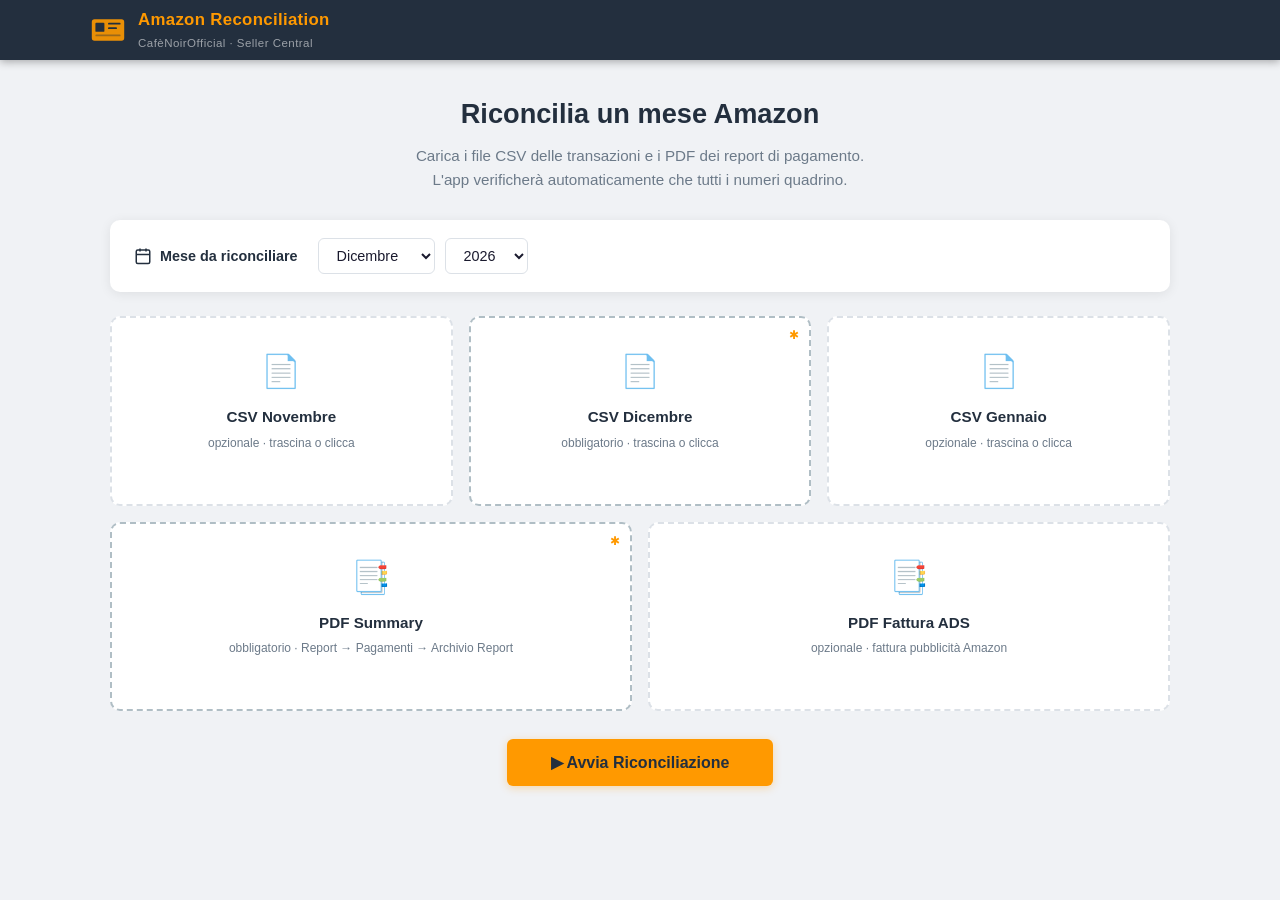
<file: index.html>
<!DOCTYPE html>
<html lang="it">
<head>
  <meta charset="UTF-8" />
  <meta name="viewport" content="width=device-width, initial-scale=1.0" />
  <title>Amazon Reconciliation — CafèNoirOfficial</title>
  <link rel="stylesheet" href="style.css" />
</head>
<body>

<!-- ═══════════════════════════════════════════════════════════════════
     HEADER
═══════════════════════════════════════════════════════════════════ -->
<header class="site-header">
  <div class="header-inner">
    <div class="header-brand">
      <svg class="header-logo" viewBox="0 0 40 40" fill="none" xmlns="http://www.w3.org/2000/svg">
        <rect x="2" y="8" width="36" height="24" rx="3" fill="#FF9900" opacity=".9"/>
        <rect x="6" y="12" width="10" height="10" rx="1" fill="#232F3E"/>
        <rect x="20" y="12" width="14" height="2" rx="1" fill="#232F3E"/>
        <rect x="20" y="17" width="10" height="2" rx="1" fill="#232F3E"/>
        <rect x="6" y="25" width="28" height="2" rx="1" fill="#232F3E" opacity=".4"/>
      </svg>
      <div>
        <div class="header-title">Amazon Reconciliation</div>
        <div class="header-subtitle">CafèNoirOfficial · Seller Central</div>
      </div>
    </div>
  </div>
</header>

<!-- ═══════════════════════════════════════════════════════════════════
     VIEW 1 — UPLOAD
═══════════════════════════════════════════════════════════════════ -->
<main id="upload-view">
  <div class="container">

    <div class="page-intro">
      <h1>Riconcilia un mese Amazon</h1>
      <p>Carica i file CSV delle transazioni e i PDF dei report di pagamento.<br>
         L'app verificherà automaticamente che tutti i numeri quadrino.</p>
    </div>

    <!-- Selettori mese/anno -->
    <div class="card month-card">
      <label class="month-label">
        <svg width="18" height="18" viewBox="0 0 24 24" fill="none" stroke="currentColor" stroke-width="2">
          <rect x="3" y="4" width="18" height="18" rx="2"/><line x1="16" y1="2" x2="16" y2="6"/>
          <line x1="8" y1="2" x2="8" y2="6"/><line x1="3" y1="10" x2="21" y2="10"/>
        </svg>
        Mese da riconciliare
      </label>
      <div class="month-selectors">
        <select id="sel-month" onchange="updateLabels()">
          <option value="1">Gennaio</option><option value="2">Febbraio</option>
          <option value="3">Marzo</option><option value="4">Aprile</option>
          <option value="5">Maggio</option><option value="6">Giugno</option>
          <option value="7">Luglio</option><option value="8">Agosto</option>
          <option value="9">Settembre</option><option value="10">Ottobre</option>
          <option value="11">Novembre</option><option value="12">Dicembre</option>
        </select>
        <select id="sel-year" onchange="updateLabels()">
        </select>
      </div>
    </div>

    <!-- Zona upload file -->
    <form id="upload-form" onsubmit="submitForm(event)">

      <!-- CSV row -->
      <div class="upload-row upload-row-3">
        <div class="drop-zone" id="zone-csv-prev" data-field="csv_prev" data-optional="true">
          <div class="drop-icon">📄</div>
          <div class="drop-label" id="label-csv-prev">CSV Dicembre</div>
          <div class="drop-hint">opzionale · trascina o clicca</div>
          <div class="drop-file-name" id="name-csv-prev"></div>
          <input type="file" id="input-csv-prev" accept=".csv,.txt" hidden />
        </div>

        <div class="drop-zone required" id="zone-csv-target" data-field="csv_target">
          <div class="drop-icon">📄</div>
          <div class="drop-label" id="label-csv-target">CSV Gennaio</div>
          <div class="drop-hint">obbligatorio · trascina o clicca</div>
          <div class="drop-file-name" id="name-csv-target"></div>
          <input type="file" id="input-csv-target" accept=".csv,.txt" hidden />
        </div>

        <div class="drop-zone" id="zone-csv-next" data-field="csv_next" data-optional="true">
          <div class="drop-icon">📄</div>
          <div class="drop-label" id="label-csv-next">CSV Febbraio</div>
          <div class="drop-hint">opzionale · trascina o clicca</div>
          <div class="drop-file-name" id="name-csv-next"></div>
          <input type="file" id="input-csv-next" accept=".csv,.txt" hidden />
        </div>
      </div>

      <!-- PDF row -->
      <div class="upload-row upload-row-2">
        <div class="drop-zone required" id="zone-pdf-summary" data-field="pdf_summary">
          <div class="drop-icon">📑</div>
          <div class="drop-label">PDF Summary</div>
          <div class="drop-hint">obbligatorio · Report → Pagamenti → Archivio Report</div>
          <div class="drop-file-name" id="name-pdf-summary"></div>
          <input type="file" id="input-pdf-summary" accept=".pdf" hidden />
        </div>

        <div class="drop-zone" id="zone-pdf-ads" data-field="pdf_ads" data-optional="true">
          <div class="drop-icon">📑</div>
          <div class="drop-label">PDF Fattura ADS</div>
          <div class="drop-hint">opzionale · fattura pubblicità Amazon</div>
          <div class="drop-file-name" id="name-pdf-ads"></div>
          <input type="file" id="input-pdf-ads" accept=".pdf" hidden />
        </div>
      </div>

      <!-- Errore e submit -->
      <div id="upload-error" class="alert-error hidden"></div>

      <div class="submit-row">
        <button type="submit" class="btn-primary" id="btn-submit">
          <span id="btn-text">▶ Avvia Riconciliazione</span>
          <span id="btn-spinner" class="spinner hidden"></span>
        </button>
      </div>

    </form>
  </div>
</main>

<!-- ═══════════════════════════════════════════════════════════════════
     VIEW 2 — RESULTS DASHBOARD
═══════════════════════════════════════════════════════════════════ -->
<main id="results-view" class="hidden">
  <div class="container">

    <!-- Back -->
    <button class="btn-back" onclick="showUpload()">
      ← Nuova Riconciliazione
    </button>

    <!-- Warnings -->
    <div id="warnings-box" class="warnings-box hidden"></div>

    <!-- Dashboard Header -->
    <div class="dash-header">
      <h1 id="dash-title" class="dash-title"></h1>
      <div id="dash-subtitle" class="dash-subtitle"></div>
    </div>

    <!-- RICONCILIAZIONE 1 -->
    <section class="recon-section">
      <h2 class="recon-section-title">
        RICONCILIAZIONE 1 <span class="recon-section-sub">— Verifica PDF Summary vs CSV Transazioni</span>
      </h2>
      <div class="table-wrapper">
        <table class="recon-table">
          <thead>
            <tr>
              <th>Voce</th>
              <th class="num">Da CSV</th>
              <th class="num">Da PDF Summary</th>
              <th class="num">Differenza</th>
              <th class="center">Esito</th>
            </tr>
          </thead>
          <tbody id="ric1-tbody"></tbody>
        </table>
      </div>
    </section>

    <!-- RICONCILIAZIONE 2 -->
    <section class="recon-section">
      <h2 class="recon-section-title">
        RICONCILIAZIONE 2 <span class="recon-section-sub">— Verifica Cash ricevuto sul conto corrente</span>
      </h2>
      <div class="table-wrapper">
        <table class="recon-table">
          <thead>
            <tr>
              <th>Periodo saldato</th>
              <th class="num">Vendite nette</th>
              <th class="num">IVA vendite</th>
              <th class="num">Spese</th>
              <th class="num">Totale periodo</th>
            </tr>
          </thead>
          <tbody id="ric2-tbody"></tbody>
        </table>
      </div>
    </section>

    <!-- VERIFICA CHIUSURA SETTLEMENT PERIOD -->
    <section class="recon-section">
      <h2 class="recon-section-title">
        VERIFICA CHIUSURA SETTLEMENT PERIOD
        <span class="recon-section-sub">(tutti i periodi coinvolti in <span id="mese-verifica"></span>)</span>
      </h2>
      <div class="table-wrapper">
        <table class="recon-table">
          <thead>
            <tr>
              <th>Periodo</th>
              <th>Date</th>
              <th class="num">Tx sum</th>
              <th class="num">Bonifico</th>
              <th class="num">Differenza (deve = 0)</th>
            </tr>
          </thead>
          <tbody id="verifica-tbody"></tbody>
        </table>
      </div>
    </section>

    <!-- NOTE & LEGENDA -->
    <section class="recon-section legenda-section">
      <h2 class="recon-section-title">NOTE &amp; LEGENDA</h2>
      <table class="legenda-table">
        <tbody id="legenda-tbody"></tbody>
      </table>
    </section>

  </div>
</main>

<script src="app.js"></script>
</body>
</html>
</file>
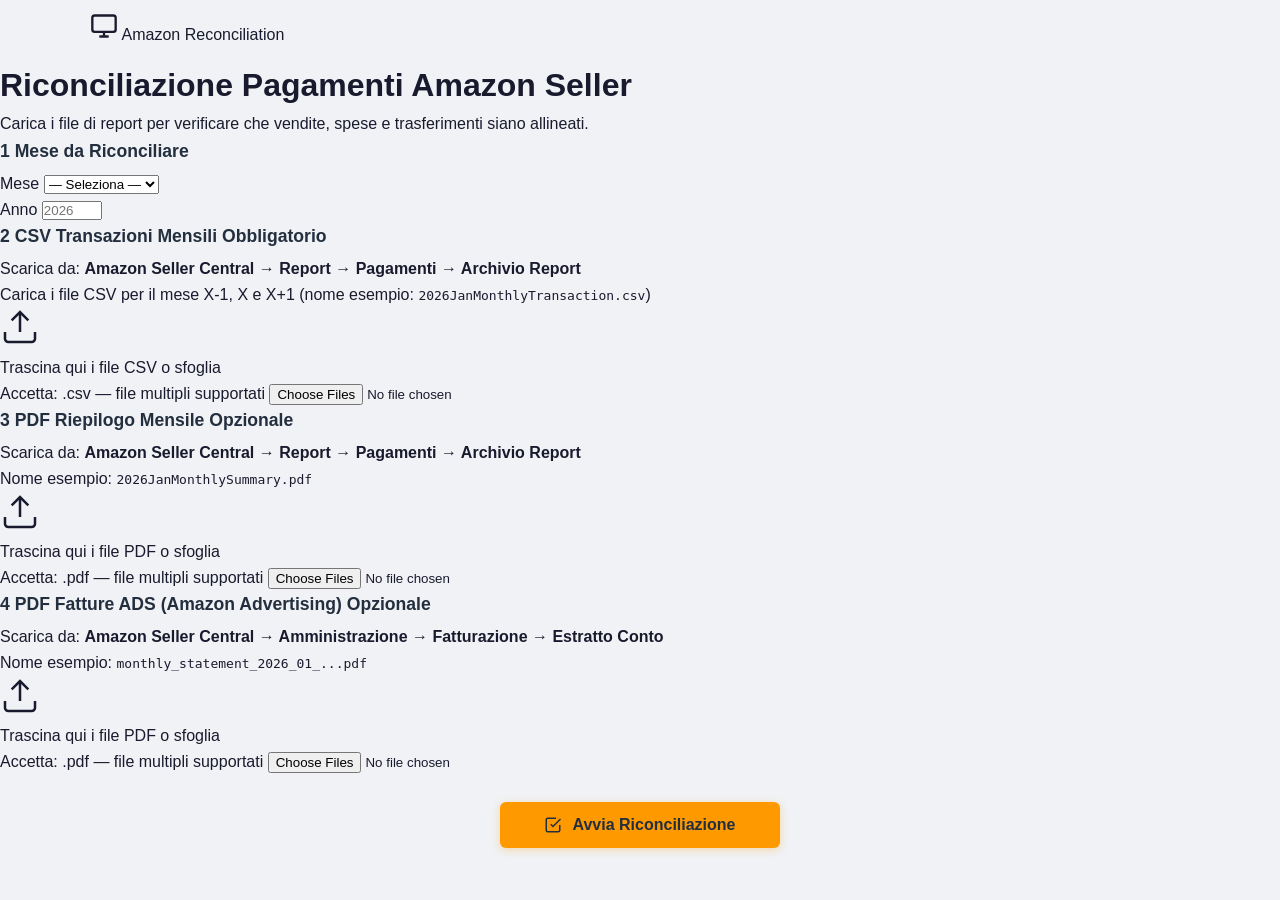
<file: static/index.html>
<!DOCTYPE html>
<html lang="it">
<head>
  <meta charset="UTF-8" />
  <meta name="viewport" content="width=device-width, initial-scale=1.0" />
  <title>Amazon Riconciliazione — Carica File</title>
  <link rel="stylesheet" href="/style.css" />
</head>
<body>
  <header class="app-header">
    <div class="header-inner">
      <div class="logo">
        <svg width="28" height="28" viewBox="0 0 24 24" fill="none" stroke="currentColor" stroke-width="2"><rect x="2" y="3" width="20" height="14" rx="2"/><path d="M8 21h8M12 17v4"/></svg>
        <span>Amazon Reconciliation</span>
      </div>
    </div>
  </header>

  <main class="upload-page">
    <div class="page-title">
      <h1>Riconciliazione Pagamenti Amazon Seller</h1>
      <p class="subtitle">Carica i file di report per verificare che vendite, spese e trasferimenti siano allineati.</p>
    </div>

    <form id="reconcile-form" class="upload-form" novalidate>

      <!-- Target month -->
      <section class="form-section">
        <h2 class="section-title">
          <span class="step-badge">1</span>
          Mese da Riconciliare
        </h2>
        <div class="month-picker-row">
          <div class="field-group">
            <label for="target-month">Mese</label>
            <select id="target-month" name="target_month" required>
              <option value="">— Seleziona —</option>
              <option value="1">Gennaio</option><option value="2">Febbraio</option>
              <option value="3">Marzo</option><option value="4">Aprile</option>
              <option value="5">Maggio</option><option value="6">Giugno</option>
              <option value="7">Luglio</option><option value="8">Agosto</option>
              <option value="9">Settembre</option><option value="10">Ottobre</option>
              <option value="11">Novembre</option><option value="12">Dicembre</option>
            </select>
          </div>
          <div class="field-group">
            <label for="target-year">Anno</label>
            <input type="number" id="target-year" name="target_year"
              min="2020" max="2030" placeholder="2026" required />
          </div>
        </div>
      </section>

      <!-- CSV files -->
      <section class="form-section">
        <h2 class="section-title">
          <span class="step-badge">2</span>
          CSV Transazioni Mensili
          <span class="badge-required">Obbligatorio</span>
        </h2>
        <p class="field-hint">
          Scarica da: <strong>Amazon Seller Central → Report → Pagamenti → Archivio Report</strong><br />
          Carica i file CSV per il mese X-1, X e X+1 (nome esempio: <code>2026JanMonthlyTransaction.csv</code>)
        </p>
        <div class="dropzone" id="csv-dropzone" data-input="csv-input">
          <svg width="40" height="40" viewBox="0 0 24 24" fill="none" stroke="currentColor" stroke-width="1.5">
            <path d="M21 15v4a2 2 0 0 1-2 2H5a2 2 0 0 1-2-2v-4"/><polyline points="17 8 12 3 7 8"/><line x1="12" y1="3" x2="12" y2="15"/>
          </svg>
          <p>Trascina qui i file CSV o <label for="csv-input" class="link-label">sfoglia</label></p>
          <span class="accepted-types">Accetta: .csv — file multipli supportati</span>
          <input type="file" id="csv-input" name="csv_files" multiple accept=".csv" class="hidden-input" />
        </div>
        <ul class="file-list" id="csv-file-list"></ul>
      </section>

      <!-- PDF Summary -->
      <section class="form-section">
        <h2 class="section-title">
          <span class="step-badge">3</span>
          PDF Riepilogo Mensile
          <span class="badge-optional">Opzionale</span>
        </h2>
        <p class="field-hint">
          Scarica da: <strong>Amazon Seller Central → Report → Pagamenti → Archivio Report</strong><br />
          Nome esempio: <code>2026JanMonthlySummary.pdf</code>
        </p>
        <div class="dropzone" id="pdf-summary-dropzone" data-input="pdf-summary-input">
          <svg width="40" height="40" viewBox="0 0 24 24" fill="none" stroke="currentColor" stroke-width="1.5">
            <path d="M21 15v4a2 2 0 0 1-2 2H5a2 2 0 0 1-2-2v-4"/><polyline points="17 8 12 3 7 8"/><line x1="12" y1="3" x2="12" y2="15"/>
          </svg>
          <p>Trascina qui i file PDF o <label for="pdf-summary-input" class="link-label">sfoglia</label></p>
          <span class="accepted-types">Accetta: .pdf — file multipli supportati</span>
          <input type="file" id="pdf-summary-input" name="pdf_summary_files" multiple accept=".pdf" class="hidden-input" />
        </div>
        <ul class="file-list" id="pdf-summary-file-list"></ul>
      </section>

      <!-- PDF ADS -->
      <section class="form-section">
        <h2 class="section-title">
          <span class="step-badge">4</span>
          PDF Fatture ADS (Amazon Advertising)
          <span class="badge-optional">Opzionale</span>
        </h2>
        <p class="field-hint">
          Scarica da: <strong>Amazon Seller Central → Amministrazione → Fatturazione → Estratto Conto</strong><br />
          Nome esempio: <code>monthly_statement_2026_01_...pdf</code>
        </p>
        <div class="dropzone" id="pdf-ads-dropzone" data-input="pdf-ads-input">
          <svg width="40" height="40" viewBox="0 0 24 24" fill="none" stroke="currentColor" stroke-width="1.5">
            <path d="M21 15v4a2 2 0 0 1-2 2H5a2 2 0 0 1-2-2v-4"/><polyline points="17 8 12 3 7 8"/><line x1="12" y1="3" x2="12" y2="15"/>
          </svg>
          <p>Trascina qui i file PDF o <label for="pdf-ads-input" class="link-label">sfoglia</label></p>
          <span class="accepted-types">Accetta: .pdf — file multipli supportati</span>
          <input type="file" id="pdf-ads-input" name="pdf_ads_files" multiple accept=".pdf" class="hidden-input" />
        </div>
        <ul class="file-list" id="pdf-ads-file-list"></ul>
      </section>

      <!-- Submit -->
      <div class="submit-row">
        <button type="submit" class="btn-primary" id="submit-btn">
          <svg width="18" height="18" viewBox="0 0 24 24" fill="none" stroke="currentColor" stroke-width="2"><polyline points="9 11 12 14 22 4"/><path d="M21 12v7a2 2 0 0 1-2 2H5a2 2 0 0 1-2-2V5a2 2 0 0 1 2-2h11"/></svg>
          Avvia Riconciliazione
        </button>
      </div>

      <!-- Loading -->
      <div class="loading-overlay" id="loading-overlay" hidden>
        <div class="spinner"></div>
        <p>Analisi in corso…</p>
      </div>

    </form>

    <!-- Error banner -->
    <div class="error-banner" id="error-banner" hidden>
      <strong>Errore:</strong> <span id="error-message"></span>
    </div>
  </main>

  <script src="/app.js"></script>
</body>
</html>
</file>
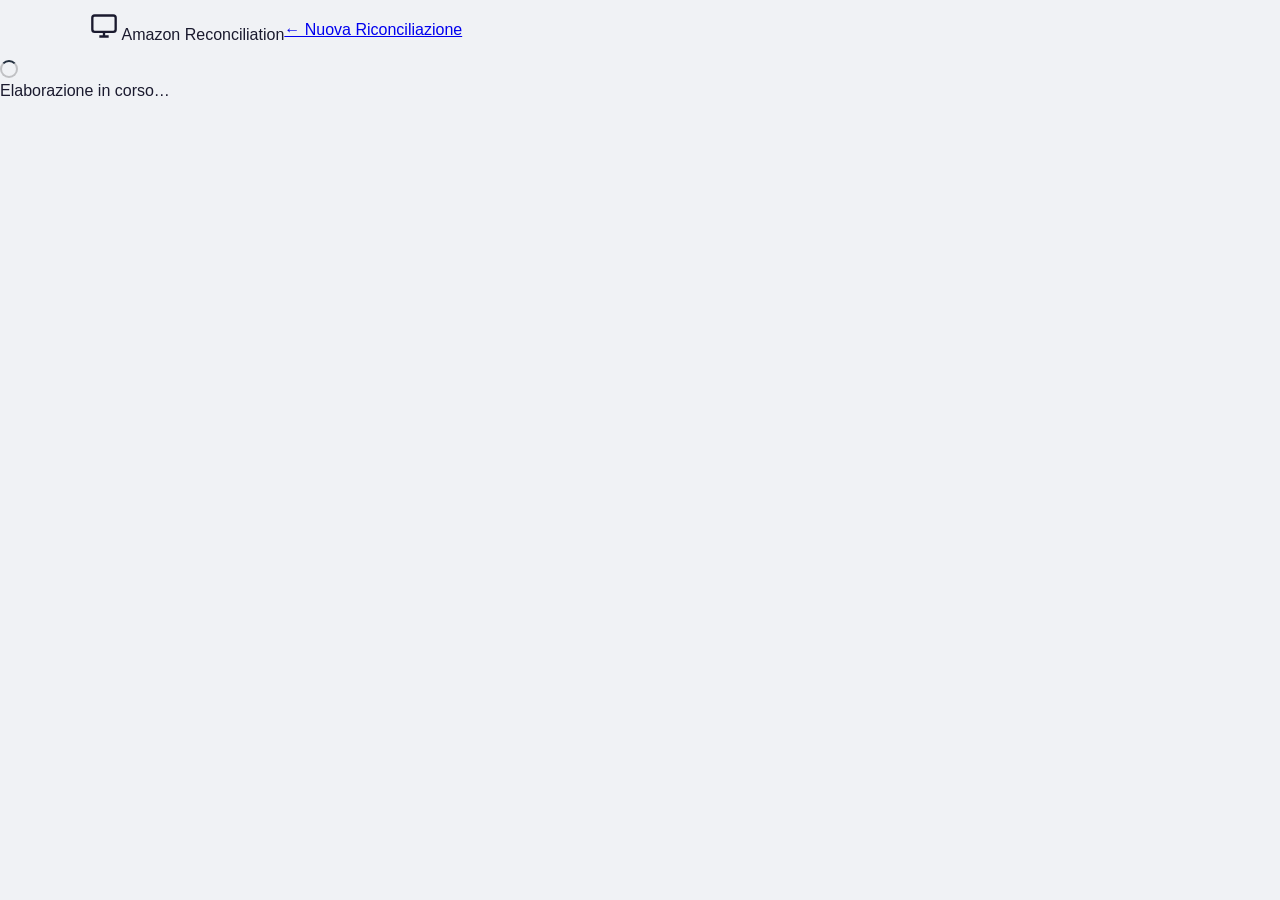
<file: static/dashboard.html>
<!DOCTYPE html>
<html lang="it">
<head>
  <meta charset="UTF-8" />
  <meta name="viewport" content="width=device-width, initial-scale=1.0" />
  <title>Amazon Riconciliazione — Dashboard</title>
  <link rel="stylesheet" href="/style.css" />
  <!-- DataTables -->
  <link rel="stylesheet" href="https://cdn.datatables.net/1.13.8/css/jquery.dataTables.min.css" />
</head>
<body>
  <header class="app-header">
    <div class="header-inner">
      <div class="logo">
        <svg width="28" height="28" viewBox="0 0 24 24" fill="none" stroke="currentColor" stroke-width="2"><rect x="2" y="3" width="20" height="14" rx="2"/><path d="M8 21h8M12 17v4"/></svg>
        <span>Amazon Reconciliation</span>
      </div>
      <a href="/" class="btn-secondary btn-sm">← Nuova Riconciliazione</a>
    </div>
  </header>

  <!-- Loading state -->
  <div id="dashboard-loading" class="full-loading">
    <div class="spinner large"></div>
    <p>Elaborazione in corso…</p>
  </div>

  <!-- Dashboard content (hidden until data loaded) -->
  <main id="dashboard-content" class="dashboard-page" hidden>

    <!-- ── Page header ──────────────────────────────────────────────────── -->
    <div class="dash-header">
      <div>
        <h1 id="dash-title">Riconciliazione — —</h1>
        <p class="dash-subtitle" id="dash-subtitle"></p>
      </div>
      <div id="overall-badge" class="overall-badge"></div>
    </div>

    <!-- ── Section 1: 4 Check Cards ──────────────────────────────────────── -->
    <section class="dash-section" id="section-checks">
      <div class="checks-grid" id="checks-grid">
        <!-- injected by JS: 4 cards (Ricavi, Spese, Pagamenti, ADS) -->
      </div>
    </section>

    <!-- ── Section 2: Settlement Periods (informational) ────────────────── -->
    <section class="dash-section" id="section-periods">
      <h2 class="dash-section-title">2. Settlement Period</h2>
      <p class="section-desc">Dettaglio dei periodi presenti nel CSV. Nessun check pass/fail — Amazon registra il trasferimento nel periodo successivo a quello che salda.</p>
      <div class="table-wrapper">
        <table class="data-table" id="periods-table">
          <thead>
            <tr>
              <th>N. Periodo</th>
              <th>Prima Transazione</th>
              <th>Ultima Transazione</th>
              <th class="num-col"># Tx</th>
              <th class="num-col">Somma Transazioni</th>
              <th class="num-col">Trasferimento Ricevuto</th>
              <th>Note</th>
            </tr>
          </thead>
          <tbody id="periods-body">
            <!-- injected by JS -->
          </tbody>
        </table>
      </div>
    </section>

    <!-- ── Section 3: Transaction Detail ────────────────────────────────── -->
    <section class="dash-section" id="section-transactions">
      <h2 class="dash-section-title">3. Dettaglio Transazioni</h2>

      <!-- Filters -->
      <div class="filter-bar">
        <div class="filter-group">
          <label for="filter-tipo">Tipo</label>
          <select id="filter-tipo"><option value="">Tutti</option></select>
        </div>
        <div class="filter-group">
          <label for="filter-period">Settlement Period</label>
          <select id="filter-period"><option value="">Tutti</option></select>
        </div>
        <div class="filter-group">
          <label for="filter-marketplace">Marketplace</label>
          <select id="filter-marketplace"><option value="">Tutti</option></select>
        </div>
        <div class="filter-group">
          <label for="filter-target-only">
            <input type="checkbox" id="filter-target-only" />
            Solo mese target
          </label>
        </div>
        <button class="btn-secondary btn-sm" id="reset-filters">Reset filtri</button>
      </div>

      <div class="table-wrapper">
        <table id="transactions-table" class="display compact" style="width:100%">
          <thead>
            <tr>
              <th>Data</th>
              <th>Tipo</th>
              <th>N. Ordine</th>
              <th>SKU</th>
              <th>Descrizione</th>
              <th>Marketplace</th>
              <th>Periodo</th>
              <th class="num-col">Vendite</th>
              <th class="num-col">Commissioni</th>
              <th class="num-col">Costi FBA</th>
              <th class="num-col">Altro</th>
              <th class="num-col">Totale</th>
            </tr>
          </thead>
          <tbody id="transactions-body">
            <!-- injected by JS -->
          </tbody>
        </table>
      </div>
    </section>

    <!-- ── Section 4: Anomalies ──────────────────────────────────────────── -->
    <section class="dash-section" id="section-anomalies" hidden>
      <h2 class="dash-section-title anomaly-title">
        <svg width="20" height="20" viewBox="0 0 24 24" fill="none" stroke="currentColor" stroke-width="2"><path d="M10.29 3.86L1.82 18a2 2 0 0 0 1.71 3h16.94a2 2 0 0 0 1.71-3L13.71 3.86a2 2 0 0 0-3.42 0z"/><line x1="12" y1="9" x2="12" y2="13"/><line x1="12" y1="17" x2="12.01" y2="17"/></svg>
        4. Anomalie Rilevate
      </h2>
      <ul class="anomaly-list" id="anomaly-list">
        <!-- injected by JS -->
      </ul>
    </section>

  </main>

  <!-- jQuery + DataTables -->
  <script src="https://code.jquery.com/jquery-3.7.1.min.js"></script>
  <script src="https://cdn.datatables.net/1.13.8/js/jquery.dataTables.min.js"></script>
  <script src="/app.js"></script>
</body>
</html>
</file>
<file: style.css>
/* ═══════════════════════════════════════════════════════════════════
   VARIABLES
═══════════════════════════════════════════════════════════════════ */
:root {
  --amazon-dark:  #232F3E;
  --amazon-mid:   #37475A;
  --amazon-orange:#FF9900;
  --green:        #2ecc71;
  --green-bg:     #e8f8f0;
  --red:          #e74c3c;
  --red-bg:       #fdf0ee;
  --yellow:       #f39c12;
  --yellow-bg:    #fef9ee;
  --grey:         #95a5a6;
  --grey-bg:      #f4f6f7;
  --text:         #1a1a2e;
  --text-muted:   #6c7a89;
  --border:       #dce1e7;
  --white:        #ffffff;
  --shadow:       0 2px 12px rgba(0,0,0,.08);
  --shadow-hover: 0 6px 24px rgba(0,0,0,.14);
  --radius:       10px;
  --radius-sm:    6px;
}

/* ═══════════════════════════════════════════════════════════════════
   RESET & BASE
═══════════════════════════════════════════════════════════════════ */
*, *::before, *::after { box-sizing: border-box; margin: 0; padding: 0; }

body {
  font-family: -apple-system, BlinkMacSystemFont, "Segoe UI", Roboto, Arial, sans-serif;
  background: #f0f2f5;
  color: var(--text);
  line-height: 1.6;
  min-height: 100vh;
}

.hidden { display: none !important; }

/* ═══════════════════════════════════════════════════════════════════
   HEADER
═══════════════════════════════════════════════════════════════════ */
.site-header {
  background: var(--amazon-dark);
  color: var(--white);
  padding: 0 24px;
  position: sticky;
  top: 0;
  z-index: 100;
  box-shadow: 0 2px 8px rgba(0,0,0,.3);
}
.header-inner {
  max-width: 1100px;
  margin: 0 auto;
  height: 60px;
  display: flex;
  align-items: center;
}
.header-brand {
  display: flex;
  align-items: center;
  gap: 12px;
}
.header-logo { width: 36px; height: 36px; flex-shrink: 0; }
.header-title {
  font-size: 1.05rem;
  font-weight: 700;
  letter-spacing: .02em;
  color: var(--amazon-orange);
}
.header-subtitle {
  font-size: .72rem;
  color: rgba(255,255,255,.55);
  letter-spacing: .04em;
}

/* ═══════════════════════════════════════════════════════════════════
   CONTAINER
═══════════════════════════════════════════════════════════════════ */
.container {
  max-width: 1100px;
  margin: 0 auto;
  padding: 32px 20px 60px;
}

/* ═══════════════════════════════════════════════════════════════════
   UPLOAD VIEW
═══════════════════════════════════════════════════════════════════ */
.page-intro {
  text-align: center;
  margin-bottom: 28px;
}
.page-intro h1 {
  font-size: 1.7rem;
  font-weight: 700;
  color: var(--amazon-dark);
  margin-bottom: 8px;
}
.page-intro p {
  color: var(--text-muted);
  font-size: .95rem;
}

/* Month card */
.month-card {
  display: flex;
  align-items: center;
  gap: 20px;
  padding: 18px 24px;
  margin-bottom: 24px;
  flex-wrap: wrap;
}
.month-label {
  display: flex;
  align-items: center;
  gap: 8px;
  font-weight: 600;
  color: var(--amazon-dark);
  font-size: .9rem;
}
.month-selectors {
  display: flex;
  gap: 10px;
  flex-wrap: wrap;
}
.month-selectors select {
  padding: 8px 14px;
  border: 1.5px solid var(--border);
  border-radius: var(--radius-sm);
  font-size: .9rem;
  background: var(--white);
  color: var(--text);
  cursor: pointer;
  outline: none;
  transition: border-color .2s;
}
.month-selectors select:focus { border-color: var(--amazon-orange); }

/* Drop zones grid */
.upload-row {
  display: grid;
  gap: 16px;
  margin-bottom: 16px;
}
.upload-row-3 { grid-template-columns: repeat(3, 1fr); }
.upload-row-2 { grid-template-columns: repeat(2, 1fr); }

.drop-zone {
  background: var(--white);
  border: 2px dashed var(--border);
  border-radius: var(--radius);
  padding: 28px 16px;
  text-align: center;
  cursor: pointer;
  transition: all .2s ease;
  position: relative;
  user-select: none;
}
.drop-zone:hover { border-color: var(--amazon-orange); background: #fff8f0; }
.drop-zone.drag-over { border-color: var(--amazon-orange); background: #fff4e0; transform: scale(1.02); }
.drop-zone.has-file { border-color: var(--green); border-style: solid; background: var(--green-bg); }
.drop-zone.required { border-color: #b0bec5; }
.drop-zone.required:not(.has-file)::after {
  content: "✱";
  position: absolute;
  top: 8px; right: 10px;
  color: var(--amazon-orange);
  font-size: .75rem;
}

.drop-icon { font-size: 2rem; margin-bottom: 8px; }
.drop-label { font-weight: 700; font-size: .95rem; color: var(--amazon-dark); margin-bottom: 4px; }
.drop-hint { font-size: .75rem; color: var(--text-muted); }
.drop-file-name {
  margin-top: 10px;
  font-size: .8rem;
  color: var(--green);
  font-weight: 600;
  word-break: break-all;
  min-height: 1em;
}

/* Submit */
.submit-row { text-align: center; margin-top: 28px; }

.btn-primary {
  background: var(--amazon-orange);
  color: var(--amazon-dark);
  border: none;
  padding: 14px 44px;
  font-size: 1rem;
  font-weight: 700;
  border-radius: var(--radius-sm);
  cursor: pointer;
  display: inline-flex;
  align-items: center;
  gap: 10px;
  transition: background .2s, transform .1s, box-shadow .2s;
  box-shadow: 0 2px 8px rgba(255,153,0,.3);
}
.btn-primary:hover { background: #e68a00; transform: translateY(-1px); box-shadow: 0 4px 16px rgba(255,153,0,.4); }
.btn-primary:active { transform: translateY(0); }
.btn-primary:disabled { opacity: .6; cursor: not-allowed; transform: none; }

.spinner {
  width: 18px; height: 18px;
  border: 2.5px solid rgba(0,0,0,.2);
  border-top-color: var(--amazon-dark);
  border-radius: 50%;
  animation: spin .7s linear infinite;
}
@keyframes spin { to { transform: rotate(360deg); } }

/* Alert */
.alert-error {
  background: var(--red-bg);
  color: var(--red);
  border: 1px solid #f5c6c2;
  border-radius: var(--radius-sm);
  padding: 12px 16px;
  margin-top: 16px;
  font-size: .9rem;
}

/* ═══════════════════════════════════════════════════════════════════
   CARD (shared)
═══════════════════════════════════════════════════════════════════ */
.card {
  background: var(--white);
  border-radius: var(--radius);
  box-shadow: var(--shadow);
}

/* ═══════════════════════════════════════════════════════════════════
   RESULTS VIEW
═══════════════════════════════════════════════════════════════════ */
.btn-back {
  background: none;
  border: 1.5px solid var(--border);
  border-radius: var(--radius-sm);
  padding: 8px 18px;
  font-size: .85rem;
  color: var(--text-muted);
  cursor: pointer;
  margin-bottom: 24px;
  transition: all .2s;
}
.btn-back:hover { border-color: var(--amazon-dark); color: var(--amazon-dark); }

.results-header {
  display: flex;
  align-items: center;
  gap: 16px;
  margin-bottom: 28px;
  flex-wrap: wrap;
}
.results-header h1 {
  font-size: 1.6rem;
  font-weight: 700;
  color: var(--amazon-dark);
}
.status-badge {
  padding: 6px 18px;
  border-radius: 999px;
  font-weight: 700;
  font-size: .9rem;
}
.status-badge.ok    { background: var(--green-bg); color: var(--green); }
.status-badge.warn  { background: var(--yellow-bg); color: var(--yellow); }
.status-badge.error { background: var(--red-bg); color: var(--red); }

/* Warnings */
.warnings-box {
  background: var(--yellow-bg);
  border: 1px solid #f5d78a;
  border-radius: var(--radius-sm);
  padding: 12px 16px;
  color: #7a5a00;
  font-size: .88rem;
  margin-bottom: 24px;
}

/* Sections */
.section { margin-bottom: 36px; }
.section-title { font-size: 1.1rem; font-weight: 700; color: var(--amazon-dark); margin-bottom: 6px; }
.section-desc { font-size: .83rem; color: var(--text-muted); margin-bottom: 14px; }

/* Check cards */
.checks-grid {
  display: grid;
  grid-template-columns: repeat(4, 1fr);
  gap: 14px;
}
.check-card {
  background: var(--white);
  border-radius: var(--radius);
  box-shadow: var(--shadow);
  padding: 20px 16px;
  border-top: 4px solid var(--border);
  transition: box-shadow .2s;
}
.check-card:hover { box-shadow: var(--shadow-hover); }
.check-card.pass  { border-top-color: var(--green); background: var(--green-bg); }
.check-card.fail  { border-top-color: var(--red);   background: var(--red-bg); }
.check-card.nd    { border-top-color: var(--grey);  background: var(--grey-bg); }

.check-icon { font-size: 1.6rem; margin-bottom: 6px; }
.check-name { font-weight: 700; font-size: .9rem; color: var(--amazon-dark); margin-bottom: 12px; }

.check-row {
  display: flex;
  justify-content: space-between;
  align-items: baseline;
  font-size: .82rem;
  margin-bottom: 4px;
}
.check-lbl { color: var(--text-muted); }
.check-val { font-weight: 600; font-variant-numeric: tabular-nums; }
.check-delta { margin-top: 8px; padding-top: 8px; border-top: 1px solid rgba(0,0,0,.08); }

.check-detail {
  margin-top: 12px;
  padding-top: 10px;
  border-top: 1px solid rgba(0,0,0,.08);
  font-size: .76rem;
  color: var(--text-muted);
}
.check-detail .transfer-item {
  display: flex;
  justify-content: space-between;
  margin-bottom: 3px;
}

/* Narrative */
.narrative-box {
  background: var(--white);
  border-radius: var(--radius);
  box-shadow: var(--shadow);
  padding: 24px 28px;
  line-height: 1.8;
  font-size: .92rem;
  border-left: 4px solid var(--amazon-orange);
}
.narrative-box h3 {
  font-size: 1rem;
  color: var(--amazon-dark);
  margin-bottom: 14px;
}
.narrative-box p { margin-bottom: 10px; color: var(--text); }
.narrative-box strong { color: var(--amazon-dark); }

/* Saldo box */
.saldo-box {
  background: var(--white);
  border-radius: var(--radius);
  box-shadow: var(--shadow);
  padding: 22px 28px;
  border-left: 4px solid var(--green);
}
.saldo-title {
  font-size: 1rem;
  font-weight: 700;
  color: var(--amazon-dark);
  margin-bottom: 8px;
}
.saldo-amount {
  font-size: 2rem;
  font-weight: 800;
  color: var(--amazon-dark);
  margin-bottom: 14px;
}
.saldo-formula {
  font-size: .8rem;
  color: var(--text-muted);
  background: var(--grey-bg);
  border-radius: var(--radius-sm);
  padding: 10px 14px;
  font-family: monospace;
  margin-bottom: 12px;
}
.saldo-explanation { font-size: .88rem; color: var(--text-muted); }

/* Tables */
.table-wrapper { overflow-x: auto; border-radius: var(--radius-sm); }

.data-table {
  width: 100%;
  border-collapse: collapse;
  font-size: .83rem;
  background: var(--white);
  border-radius: var(--radius);
  overflow: hidden;
  box-shadow: var(--shadow);
}
.data-table thead { background: var(--amazon-dark); color: var(--white); }
.data-table th {
  padding: 11px 14px;
  text-align: left;
  font-weight: 600;
  font-size: .78rem;
  letter-spacing: .04em;
  white-space: nowrap;
}
.data-table th.num { text-align: right; }
.data-table td {
  padding: 9px 14px;
  border-bottom: 1px solid var(--border);
  white-space: nowrap;
}
.data-table td.num { text-align: right; font-variant-numeric: tabular-nums; }
.data-table tbody tr:hover { background: #f8fafd; }
.data-table tbody tr:last-child td { border-bottom: none; }

.badge-ok   { color: var(--green); font-size: 1rem; }
.badge-fail { color: var(--red);   font-size: 1rem; }
.badge-nd   { color: var(--grey);  font-size: .85rem; }

.data-table-sm { font-size: .78rem; }
.data-table-sm td, .data-table-sm th { padding: 7px 10px; }

/* Collapsible */
.collapsible-toggle {
  background: var(--white);
  border: 1.5px solid var(--border);
  border-radius: var(--radius-sm);
  padding: 10px 18px;
  font-size: .88rem;
  font-weight: 600;
  color: var(--amazon-dark);
  cursor: pointer;
  display: flex;
  align-items: center;
  gap: 8px;
  margin-bottom: 14px;
  transition: all .2s;
}
.collapsible-toggle:hover { border-color: var(--amazon-orange); }
.collapsible-toggle span { transition: transform .2s; display: inline-block; }
.collapsible-toggle.open span { transform: rotate(90deg); }

.collapsible-panel { padding-top: 4px; }

/* Table filters */
.table-filters {
  display: flex;
  gap: 10px;
  margin-bottom: 12px;
  flex-wrap: wrap;
}
.table-filters select,
.table-filters input {
  padding: 7px 12px;
  border: 1.5px solid var(--border);
  border-radius: var(--radius-sm);
  font-size: .82rem;
  outline: none;
  background: var(--white);
  transition: border-color .2s;
}
.table-filters select:focus,
.table-filters input:focus { border-color: var(--amazon-orange); }
.table-filters input { min-width: 180px; }

/* ═══════════════════════════════════════════════════════════════════
   DASHBOARD (results view)
═══════════════════════════════════════════════════════════════════ */

/* Header block */
.dash-header {
  background: var(--amazon-dark);
  color: var(--white);
  border-radius: var(--radius);
  padding: 20px 28px;
  margin-bottom: 24px;
  text-align: center;
}
.dash-title {
  font-size: 1.45rem;
  font-weight: 800;
  letter-spacing: .03em;
  color: var(--amazon-orange);
  margin-bottom: 6px;
}
.dash-subtitle {
  font-size: .83rem;
  color: rgba(255,255,255,.65);
  letter-spacing: .02em;
}

/* Section */
.recon-section {
  background: var(--white);
  border-radius: var(--radius);
  box-shadow: var(--shadow);
  margin-bottom: 20px;
  overflow: hidden;
}
.recon-section-title {
  background: var(--amazon-dark);
  color: var(--white);
  font-size: .88rem;
  font-weight: 700;
  letter-spacing: .04em;
  padding: 11px 16px;
  border-radius: 0;
}
.recon-section-sub {
  font-weight: 400;
  opacity: .75;
  font-size: .82rem;
}

/* Recon table */
.recon-table {
  width: 100%;
  border-collapse: collapse;
  font-size: .85rem;
}
.recon-table th {
  background: #37475A;
  color: var(--white);
  padding: 9px 14px;
  font-size: .76rem;
  font-weight: 600;
  letter-spacing: .04em;
  white-space: nowrap;
}
.recon-table th.num  { text-align: right; }
.recon-table th.center { text-align: center; }
.recon-table td {
  padding: 9px 14px;
  border-bottom: 1px solid var(--border);
  white-space: nowrap;
  vertical-align: middle;
}
.recon-table td.num   { text-align: right; font-variant-numeric: tabular-nums; }
.recon-table td.center { text-align: center; }
.recon-table tbody tr:last-child td { border-bottom: none; }
.recon-table tbody tr:hover { background: #f8fafd; }

/* Ric1 special rows */
.ric1-computed td, .ric1-saldo-residuo td {
  background: #f4f6f7;
  font-size: .84rem;
}
.ric1-saldo-residuo td { border-top: 2px solid var(--border); }

.recon-ok   { color: var(--green); font-weight: 700; font-size: .88rem; }
.recon-fail { color: var(--red);   font-weight: 700; font-size: .88rem; }
.recon-nd   { color: var(--grey);  font-size: .82rem; }

.recon-open-note {
  color: var(--text-muted);
  font-size: .78rem;
  font-style: italic;
  padding-left: 14px;
}
.recon-nd-cell {
  text-align: center;
  color: var(--text-muted);
  padding: 16px;
  font-size: .85rem;
}

/* Ric2 */
.ric2-periodo-cell {
  display: flex;
  flex-direction: column;
  gap: 2px;
}
.ric2-periodo-id    { font-weight: 700; font-size: .84rem; color: var(--amazon-dark); }
.ric2-periodo-range { font-size: .76rem; color: var(--text-muted); }
.ric2-bonifico      { font-size: .76rem; color: var(--green); font-weight: 600; }
.ric2-total         { font-weight: 700; color: var(--amazon-dark); }
.ric2-totale td     { background: #f4f6f7; border-top: 2px solid var(--border); }

/* Verifica */
.verifica-dates { font-size: .8rem; color: var(--text-muted); }
.verifica-diff  { font-weight: 600; }
.verifica-icon  { margin-right: 4px; }
.verifica-ok    { }
.verifica-next  { }
.verifica-open  { opacity: .75; }
.verifica-fail  { }
.periodo-code   { font-size: .8rem; background: #f0f2f5; padding: 1px 5px; border-radius: 3px; }
.verifica-nota  { font-size: .72rem; color: var(--text-muted); margin-top: 2px; font-style: italic; }

/* Legenda */
.legenda-section { }
.legenda-table {
  width: 100%;
  border-collapse: collapse;
  font-size: .84rem;
}
.legenda-table tr { border-bottom: 1px solid var(--border); }
.legenda-table tr:last-child { border-bottom: none; }
.legenda-termine {
  padding: 10px 16px;
  font-weight: 700;
  color: var(--amazon-dark);
  white-space: nowrap;
  width: 140px;
  vertical-align: top;
}
.legenda-desc {
  padding: 10px 16px 10px 0;
  color: var(--text-muted);
  font-style: italic;
  line-height: 1.55;
}

/* ═══════════════════════════════════════════════════════════════════
   RESPONSIVE
═══════════════════════════════════════════════════════════════════ */
@media (max-width: 860px) {
  .upload-row-3 { grid-template-columns: 1fr; }
  .upload-row-2 { grid-template-columns: 1fr; }
  .checks-grid  { grid-template-columns: repeat(2, 1fr); }
}
@media (max-width: 520px) {
  .checks-grid  { grid-template-columns: 1fr; }
  .container    { padding: 20px 12px 40px; }
  .saldo-amount { font-size: 1.5rem; }
}
</file>
